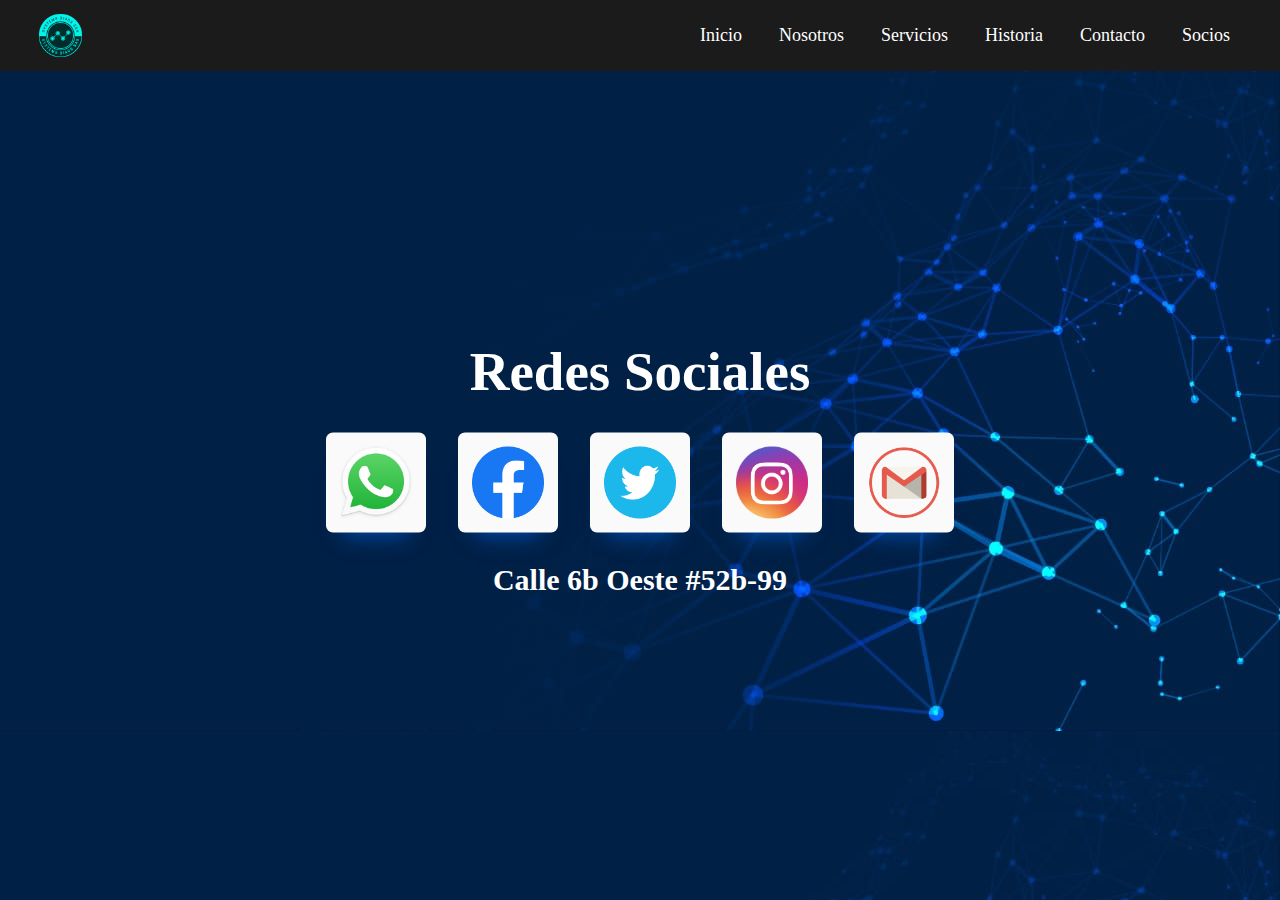
<file: contactopage.html>
<html>

  <head>
    <title> Contacto </title>
    <link rel="icon" type="image/png" href="logoempresa.png">
    <link rel="stylesheet" href="style.css">
    <script src="script.js"></script>
  </head>

<body id="fondoim">
  <nav> <!-- Barra de Navegacion -->
    <div class="menu">

      <div class="logo">
        <a href="index.html"><img src="image/logoempresa.png"></a>
      </div>

      <ul>
        <li><a href="index.html">Inicio</a></li>
        <li><a href="nosotrospage.html">Nosotros</a></li>
        <li><a href="serviciospage.html">Servicios</a></li>
        <li><a href="historiapage.html">Historia</a></li>
        <li><a href="contactopage.html">Contacto</a></li>
        <li><a href="sociopage.html">Socios</a></li>
      </ul>
    </div>
  </nav>

<div class="center">
    <div class="title2"> Redes Sociales </div>

<div class="button-container">
  
  <div class="glass-btn blue-btn">
    <a href="https://wa.me/573053413870/"><img src="image/icowhats.png" alt="whatsapp" style="width: 5em;"></a>
  </div>

  <div class="glass-btn blue-btn">
    <a href="https://www.facebook.com/profile.php?id=100093115355296&mibextid=ZbWKwL"><img src="image/icofb.png" alt="facebook" style="width: 4.5em;"></a>
  </div>
  
  <div class="glass-btn blue-btn">
    <a href="https://twitter.com/DiadsSas81674?t=WGSGZJgt-29mB5KPfyMTkA&s=08"><img src="image/icotwitt.png" alt="twitter" style="width: 4.5em;"></a>
  </div>

  <div class="glass-btn blue-btn">
    <a href="https://www.instagram.com/systems_diads_sas/"><img src="image/icoinsta.png" alt="instagram" style="width: 4.5em;"></a>
  </div>

  <div class="glass-btn blue-btn">
    <a href="mailto:systemsdiads.s.a.s@gmail.com"><img src="image/icogmail.png" alt="gmail" style="width: 4.5em;"></a>
  </div>

</div>

<div class="sub_title2"><a id="ubi" href="https://goo.gl/maps/uX76Qq8SoTpykEpT9"> Calle 6b Oeste #52b-99 </a></div>

  </div>



</body>
</html>
</file>
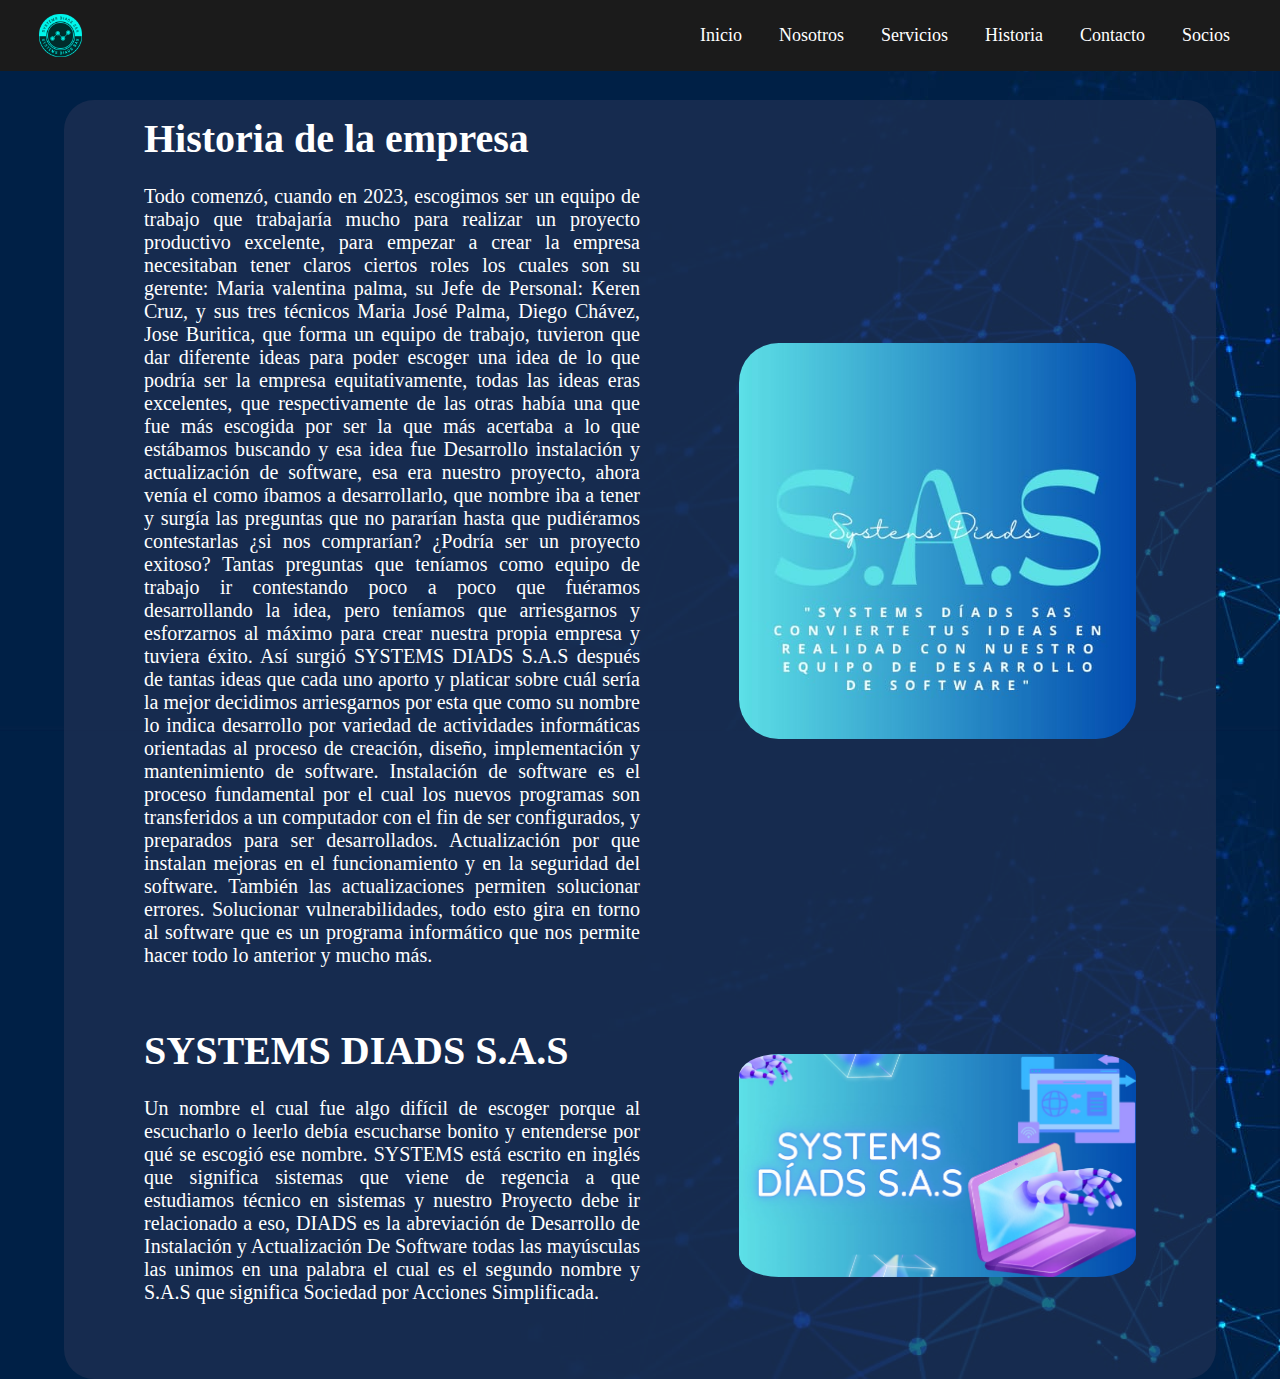
<file: historiapage.html>
<html>

  <head>
    <title> Historia </title>
    <link rel="icon" type="image/png" href="logoempresa.png">
    <link rel="stylesheet" href="style.css">
    <script src="script.js"></script>
  </head>

<body id="fondoim">
  <nav> <!-- Barra de Navegacion -->
    <div class="menu">

      <div class="logo">
        <a href="index.html"><img src="image/logoempresa.png"></a>
      </div>

      <ul>
        <li><a href="index.html">Inicio</a></li>
        <li><a href="nosotrospage.html">Nosotros</a></li>
        <li><a href="serviciospage.html">Servicios</a></li>
        <li><a href="historiapage.html">Historia</a></li>
        <li><a href="contactopage.html">Contacto</a></li>
        <li><a href="sociopage.html">Socios</a></li>
      </ul>
    </div>
  </nav>

<div class="onesec">
  <section class="content-section">
    <div class="content-text">
      <h2>Historia de la empresa</h2>
      <br>
      <p>Todo comenzó, cuando en 2023, escogimos ser un equipo de trabajo que trabajaría mucho para realizar un proyecto productivo excelente, para empezar a crear la empresa necesitaban tener claros ciertos roles los cuales son  su gerente: Maria valentina palma, su Jefe de Personal: Keren Cruz, y sus tres técnicos Maria José Palma, Diego Chávez, Jose Buritica, que forma un equipo de trabajo, tuvieron que dar diferente ideas para poder escoger una idea de lo que podría ser la empresa equitativamente, todas las ideas eras excelentes, que respectivamente de las otras había una que fue más escogida por ser la que más acertaba a lo que estábamos buscando y esa idea fue Desarrollo instalación y actualización de software, esa era nuestro proyecto, ahora venía el como íbamos a desarrollarlo, que nombre iba a tener y surgía las preguntas que no pararían hasta que pudiéramos contestarlas ¿si nos comprarían? ¿Podría ser un proyecto exitoso? Tantas preguntas que teníamos como equipo de trabajo ir contestando poco a poco que fuéramos desarrollando la idea, pero teníamos que arriesgarnos y esforzarnos al máximo para crear nuestra propia empresa y tuviera éxito. Así surgió SYSTEMS DIADS S.A.S después de tantas ideas que cada uno aporto y platicar sobre cuál sería la mejor decidimos arriesgarnos por esta que como su nombre lo indica desarrollo por variedad de actividades informáticas orientadas al proceso de creación, diseño, implementación y mantenimiento de software. Instalación de software es el proceso fundamental por el cual los nuevos programas son transferidos a un computador con el fin de ser configurados, y preparados para ser desarrollados. Actualización por que  instalan mejoras en el funcionamiento y en la seguridad del software. También las actualizaciones permiten  solucionar errores. Solucionar vulnerabilidades, todo esto gira en torno al software que es un programa informático que nos permite hacer todo lo anterior y mucho más.</p>
    </div>

    <div class="content-image">
      <img id="logohis" src="image/logohistoria.jpg" alt="image">
    </div>
  </section>

  <section class="content-section">
    <div class="content-text">
      <h2>SYSTEMS DIADS S.A.S</h2>
      <br>
      <p>Un nombre el cual fue algo difícil de escoger porque al escucharlo o leerlo debía escucharse bonito y entenderse por qué se escogió ese nombre. SYSTEMS está escrito en inglés que significa sistemas que viene de regencia a que estudiamos técnico en sistemas y nuestro Proyecto debe ir relacionado a eso, DIADS es la abreviación de Desarrollo de Instalación y Actualización De Software todas las mayúsculas las unimos en una palabra el cual es el segundo nombre y S.A.S que significa Sociedad por Acciones Simplificada.</p>
    </div>

    <div class="content-image">
      <img id="logohis" src="image/logohistoria2.jpg" alt="image">
    </div>
  </section>


</div>

</body>
</html>
</file>
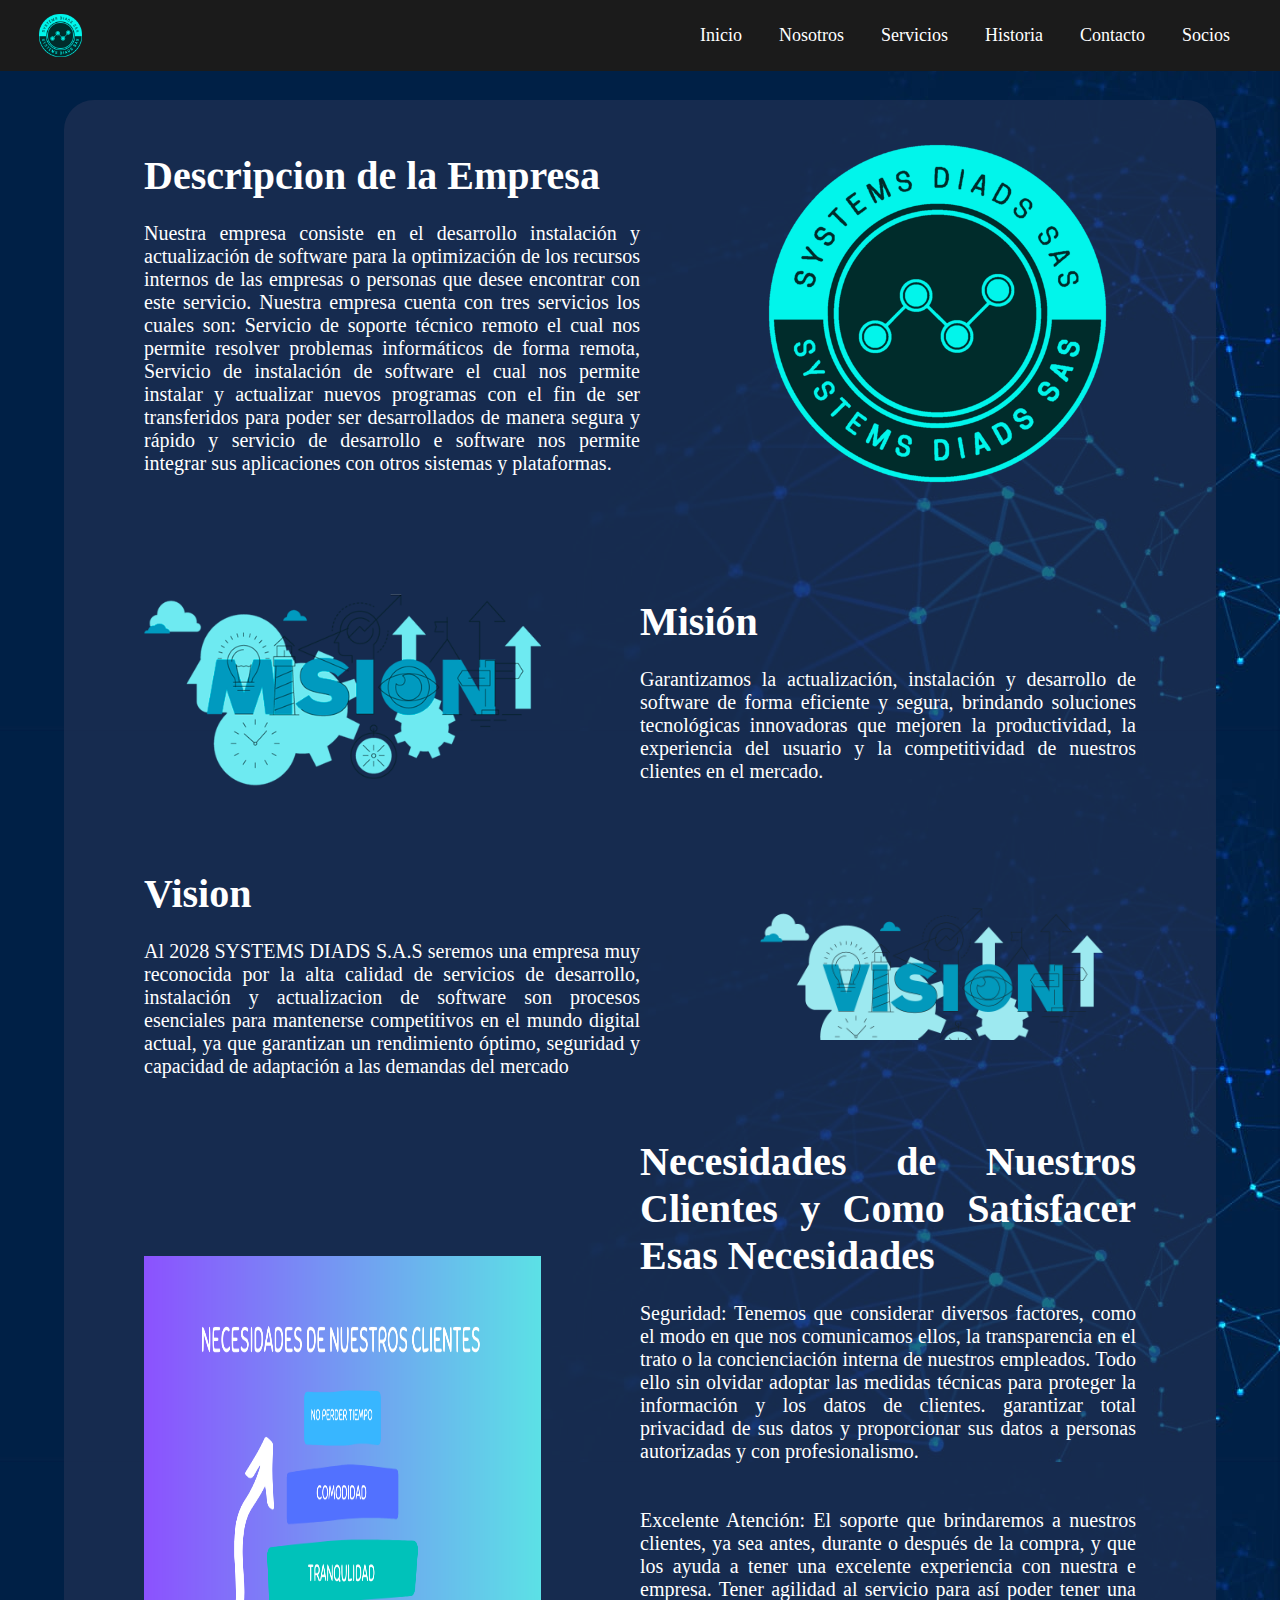
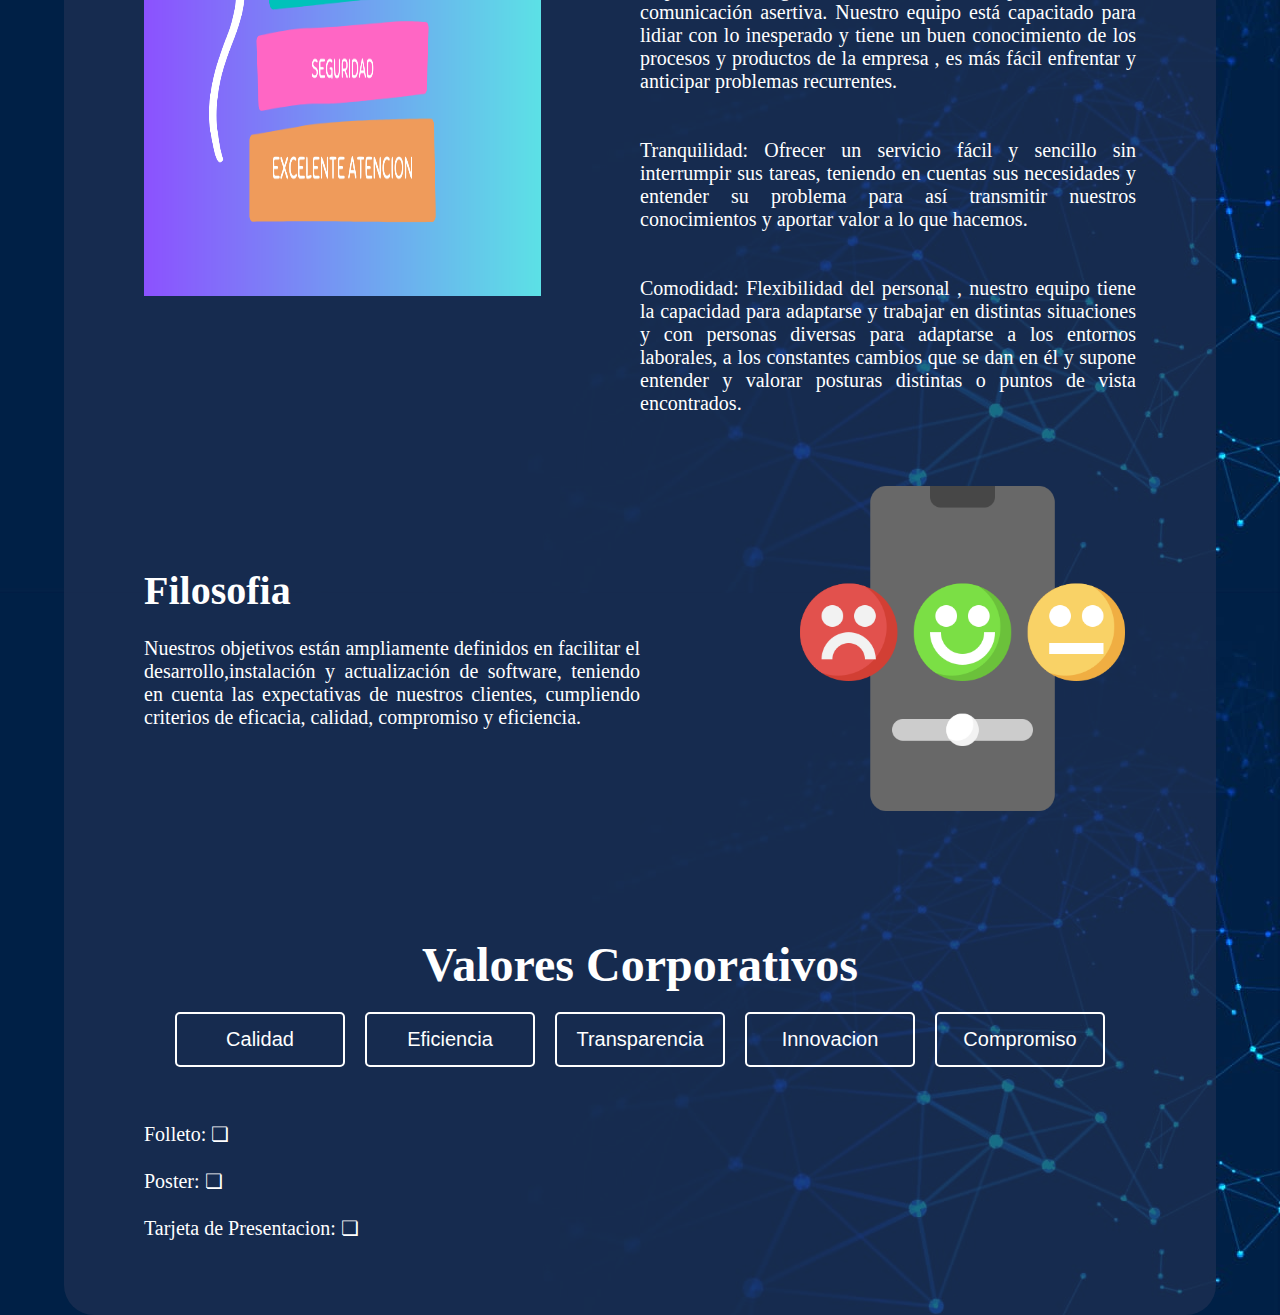
<file: nosotrospage.html>
<html>

  <head>
    <title> Nosotros </title>
    <link rel="icon" type="image/png" href="logoempresa.png">
    <link rel="stylesheet" href="style.css">
    <script src="script.js"></script>
  </head>

<body id="fondoim">
  <nav> <!-- Barra de Navegacion -->
    <div class="menu">

      <div class="logo">
        <a href="index.html"><img src="image/logoempresa.png"></a>
      </div>

      <ul>
        <li><a href="index.html">Inicio</a></li>
        <li><a href="nosotrospage.html">Nosotros</a></li>
        <li><a href="serviciospage.html">Servicios</a></li>
        <li><a href="historiapage.html">Historia</a></li>
        <li><a href="contactopage.html">Contacto</a></li>
        <li><a href="sociopage.html">Socios</a></li>
      </ul>
    </div>
  </nav>

<div class="onesec">
  <section class="content-section">
    <div class="content-text">
      <h2>Descripcion de la Empresa</h2>
      <br>
      <p>Nuestra empresa consiste en el desarrollo instalación y actualización de software para la optimización de los recursos internos de las empresas o personas que desee encontrar con este servicio. Nuestra empresa cuenta con tres servicios los cuales son: Servicio de soporte técnico remoto el cual nos permite resolver problemas informáticos de forma remota, Servicio de instalación de software el cual nos permite instalar y actualizar nuevos programas con el fin de ser transferidos para poder ser desarrollados de manera segura y rápido y servicio de desarrollo e software nos permite integrar sus aplicaciones con otros sistemas y plataformas.</p>
    </div>

    <div class="content-image">
      <img src="image/logoempresa.png" alt="image">
    </div>
  </section>

  <section class="content-section">
    <div class="content-image2">
      <img src="image/imagen2.png" alt="image">
    </div>

    <div class="content-text2">
      <h2>Misión</h2>
      <br>
      <p>Garantizamos la actualización, instalación y desarrollo de software de forma eficiente y segura, brindando soluciones tecnológicas innovadoras que mejoren la productividad, la experiencia del usuario y la competitividad de nuestros clientes en el mercado.</p>
    </div>
  </section>
	
  <section class="content-section">
    <div class="content-text">
      <h2>Vision</h2>
      <br>
      <p>Al 2028 SYSTEMS DIADS S.A.S seremos una empresa muy reconocida por la alta calidad de servicios de desarrollo, instalación y actualizacion de software son procesos esenciales para mantenerse competitivos en el mundo digital actual, ya que garantizan un rendimiento óptimo, seguridad y capacidad de adaptación a las demandas del mercado</p>
    </div>

    <div class="content-image">
      <img src="image/imagen3.png" alt="image">
    </div>
  </section>

  <section class="content-section">
    <div class="content-image3">
      <img src="image/uwu.png" alt="image">
    </div>

    <div class="content-text2">
      <h2>Necesidades de Nuestros Clientes y Como Satisfacer Esas Necesidades</h2>
      <br>
      <p>Seguridad: Tenemos que considerar diversos factores, como el modo en que nos comunicamos ellos, la transparencia en el trato o la concienciación interna de nuestros empleados. Todo ello sin olvidar adoptar las medidas técnicas para proteger la información y los datos de clientes. garantizar total privacidad de sus datos y proporcionar sus datos a personas autorizadas y con profesionalismo.
      <br>
      <br>
      <br>
      Excelente Atención: El soporte que brindaremos a nuestros clientes, ya sea antes, durante o después de la compra, y que los ayuda a tener una excelente experiencia con nuestra e empresa. Tener agilidad al servicio para así poder tener una comunicación asertiva. Nuestro equipo está capacitado para lidiar con lo inesperado y tiene un buen conocimiento de los procesos y productos de la empresa , es más fácil enfrentar y anticipar problemas recurrentes.
      <br>
      <br>
      <br>
      Tranquilidad: Ofrecer un servicio fácil y sencillo sin interrumpir sus tareas, teniendo en cuentas sus necesidades y entender su problema para así transmitir nuestros conocimientos y aportar valor a lo que hacemos.
      <br>
      <br>
      <br>
      Comodidad: Flexibilidad del personal , nuestro equipo tiene la capacidad para adaptarse y trabajar en distintas situaciones y con personas diversas para adaptarse a los entornos laborales, a los constantes cambios que se dan en él y supone entender y valorar posturas distintas o puntos de vista encontrados.</p>
    </div>
  </section>

  <section class="content-section">
    <div class="content-text">
      <h2>Filosofia</h2>
      <br>
      <p>Nuestros objetivos están ampliamente definidos en facilitar el desarrollo,instalación y actualización de software, teniendo en cuenta las expectativas de nuestros clientes, cumpliendo criterios de eficacia, calidad, compromiso y eficiencia.</p>
    </div>

    <div class="content-image">
      <img style="width: 70%;" src="image/imagen4.png" alt="image">
    </div>
  </section>

      <div class="containerhd">
  <h2>Valores Corporativos</h2>
  <div class="button-containerhd">
    <button>Calidad</button>
    <button>Eficiencia</button>
    <button>Transparencia</button>
    <button>Innovacion</button>
    <button>Compromiso</button>
  </div>
</div>



    <section class="content-section">
    <div class="content-text">
      <p>Folleto: <a target="_blank" id="ubi" href="image/folleto.pdf">❏</a></p>
      <br>
      <p>Poster: <a target="_blank" id="ubi" href="image/poster.pdf">❏</a></p>
      <br>
      <p>Tarjeta de Presentacion: <a target="_blank" id="ubi" href="image/tarjetap.pdf">❏</a></p>
    </div>
  </section>

</div>

</body>
</html>
</file>
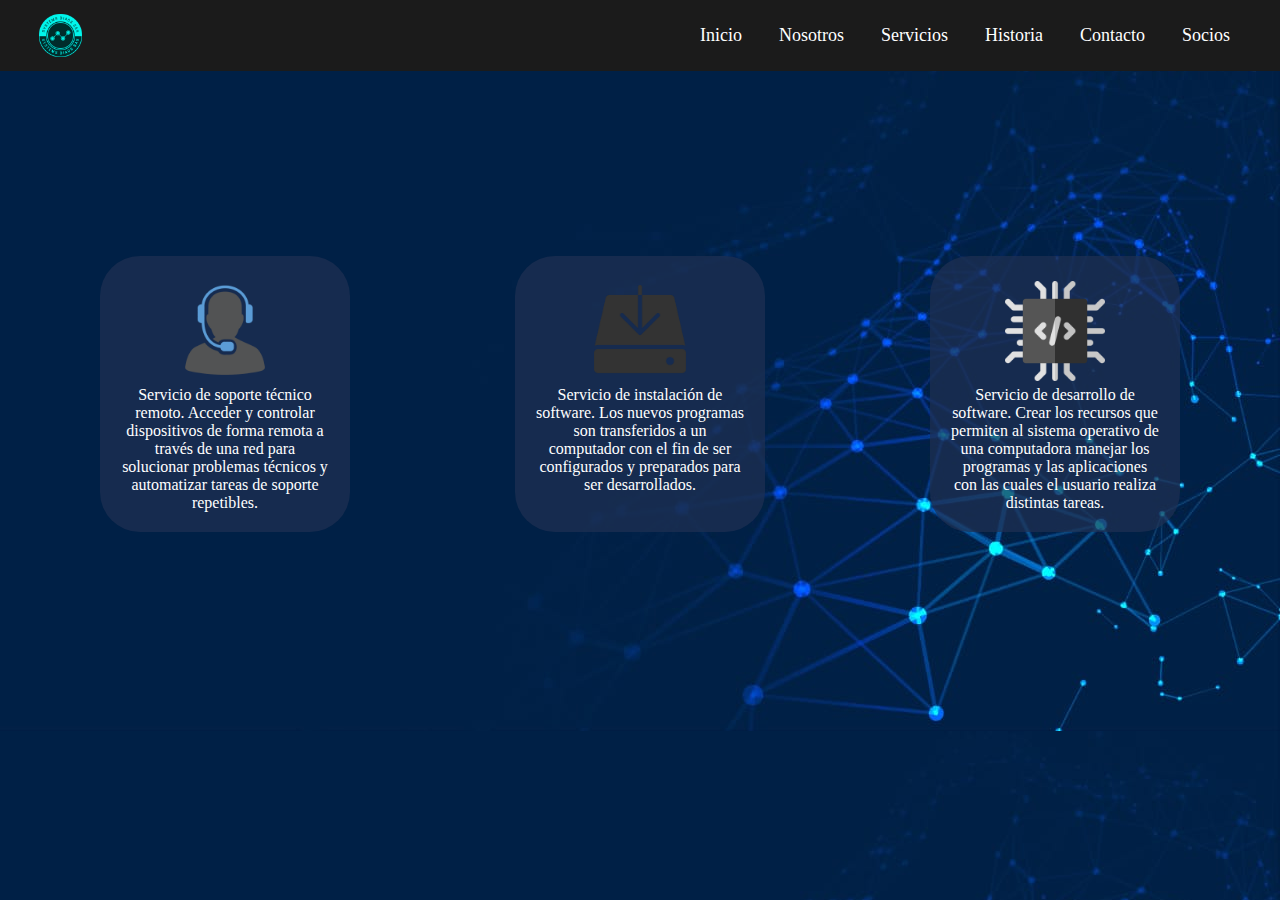
<file: serviciospage.html>
<html>

  <head>
    <title> Servicios </title>
    <link rel="icon" type="image/png" href="logoempresa.png">
    <link rel="stylesheet" href="style.css">
    <script src="script.js"></script>
  </head>

<body id="fondoim">
  <nav> <!-- Barra de Navegacion -->
    <div class="menu">

      <div class="logo">
        <a href="index.html"><img src="image/logoempresa.png"></a>
      </div>

      <ul>
        <li><a href="index.html">Inicio</a></li>
        <li><a href="nosotrospage.html">Nosotros</a></li>
        <li><a href="serviciospage.html">Servicios</a></li>
        <li><a href="historiapage.html">Historia</a></li>
        <li><a href="contactopage.html">Contacto</a></li>
        <li><a href="sociopage.html">Socios</a></li>
      </ul>
    </div>
  </nav>

<div class="container">
  <div class="box">
    <img src="image/serv1.png" alt="Imagen 1">
    <p>Servicio de soporte técnico remoto. Acceder y controlar dispositivos de forma remota a través de una red para solucionar problemas técnicos y automatizar tareas de soporte repetibles.</p>
    <div class="info-adicional info-derecha">
      <h2>Más Información</h2>
      <p>Nuestro servicio de soporte técnico remoto es una solución eficiente y conveniente que brindamos a nuestros clientes para resolver problemas, realizar instalaciones y actualizar software de manera rápida y efectiva. A través de la tecnología de acceso remoto, nuestros expertos pueden conectarse de forma segura a su sistema informático desde cualquier ubicación, lo que nos permite solucionar problemas sin necesidad de desplazarnos físicamente a su lugar de trabajo o residencia. Con el soporte técnico remoto, eliminamos las barreras geográficas y optimizamos los tiempos de respuesta. Nuestros técnicos altamente capacitados pueden acceder a su computadora, servidor o dispositivo móvil de manera remota y llevar a cabo una amplia gama de tareas, como la solución de problemas de software, la configuración de programas, la instalación de actualizaciones y parches, así como la resolución de errores y conflictos técnicos. El proceso es sencillo y seguro. Una vez que usted solicita nuestro servicio de soporte técnico remoto, le proporcionaremos un enlace o una herramienta especializada para establecer la conexión segura. A través de esta conexión, nuestro técnico podrá ver su pantalla y controlar su dispositivo, siempre con su consentimiento y supervisión. Durante la sesión remota, usted puede comunicarse con nuestro técnico y hacerle preguntas sobre el proceso en tiempo real.</p>
    </div>
  </div>

  <div class="box">
    <img src="image/serv2.png" alt="Imagen 2">
    <p>Servicio de instalación de software. Los nuevos programas son transferidos a un computador con el fin de ser configurados y preparados para ser desarrollados.</p>
    <div class="info-adicional info-abajo">
      <h2>Más Información</h2>
      <p>Nuestro servicio de instalación de software se encarga de configurar y poner en funcionamiento programas y aplicaciones de manera rápida y efectiva. Nuestro equipo de expertos se asegurará de que el software se instale correctamente y cumpla con sus requisitos específicos, para que pueda comenzar a utilizarlo sin problemas y aprovechar todas sus funcionalidades.</p>
    </div>
  </div>

  <div class="box">
    <img src="image/serv3.png" alt="Imagen 3">
    <p>Servicio de desarrollo de software. Crear los recursos que permiten al sistema operativo de una computadora manejar los programas y las aplicaciones con las cuales el usuario realiza distintas tareas.</p>
    <div class="info-adicional info-izquierda">
      <h2>Más Información</h2>
      <p>Nuestro servicio de desarrollo de software se enfoca en brindar soluciones personalizadas y de alta calidad para satisfacer las necesidades únicas de nuestros clientes. Contamos con un equipo experto de ingenieros de software, diseñadores y desarrolladores que trabajan en estrecha colaboración con nuestros clientes para comprender sus objetivos comerciales y crear soluciones tecnológicas innovadoras. Comenzamos el proceso de desarrollo de software con un análisis exhaustivo de los requisitos del cliente. Mediante una estrecha comunicación, nos sumergimos en su visión y objetivos para comprender cómo podemos diseñar y desarrollar una solución que se adapte perfectamente a sus necesidades. Utilizamos las últimas tecnologías y metodologías de desarrollo de software para diseñar y construir aplicaciones y programas escalables y flexibles. Durante el proceso de desarrollo, nos mantenemos en constante comunicación con nuestros clientes. Realizamos demostraciones periódicas y revisiones para obtener su valiosa retroalimentación y realizar ajustes según sea necesario. Nuestro objetivo es garantizar que el resultado final cumpla con sus expectativas en términos de funcionalidad, rendimiento y experiencia de usuario.</p>
    </div>
  </div>
</div>



</div>

</body>
</html>
</file>
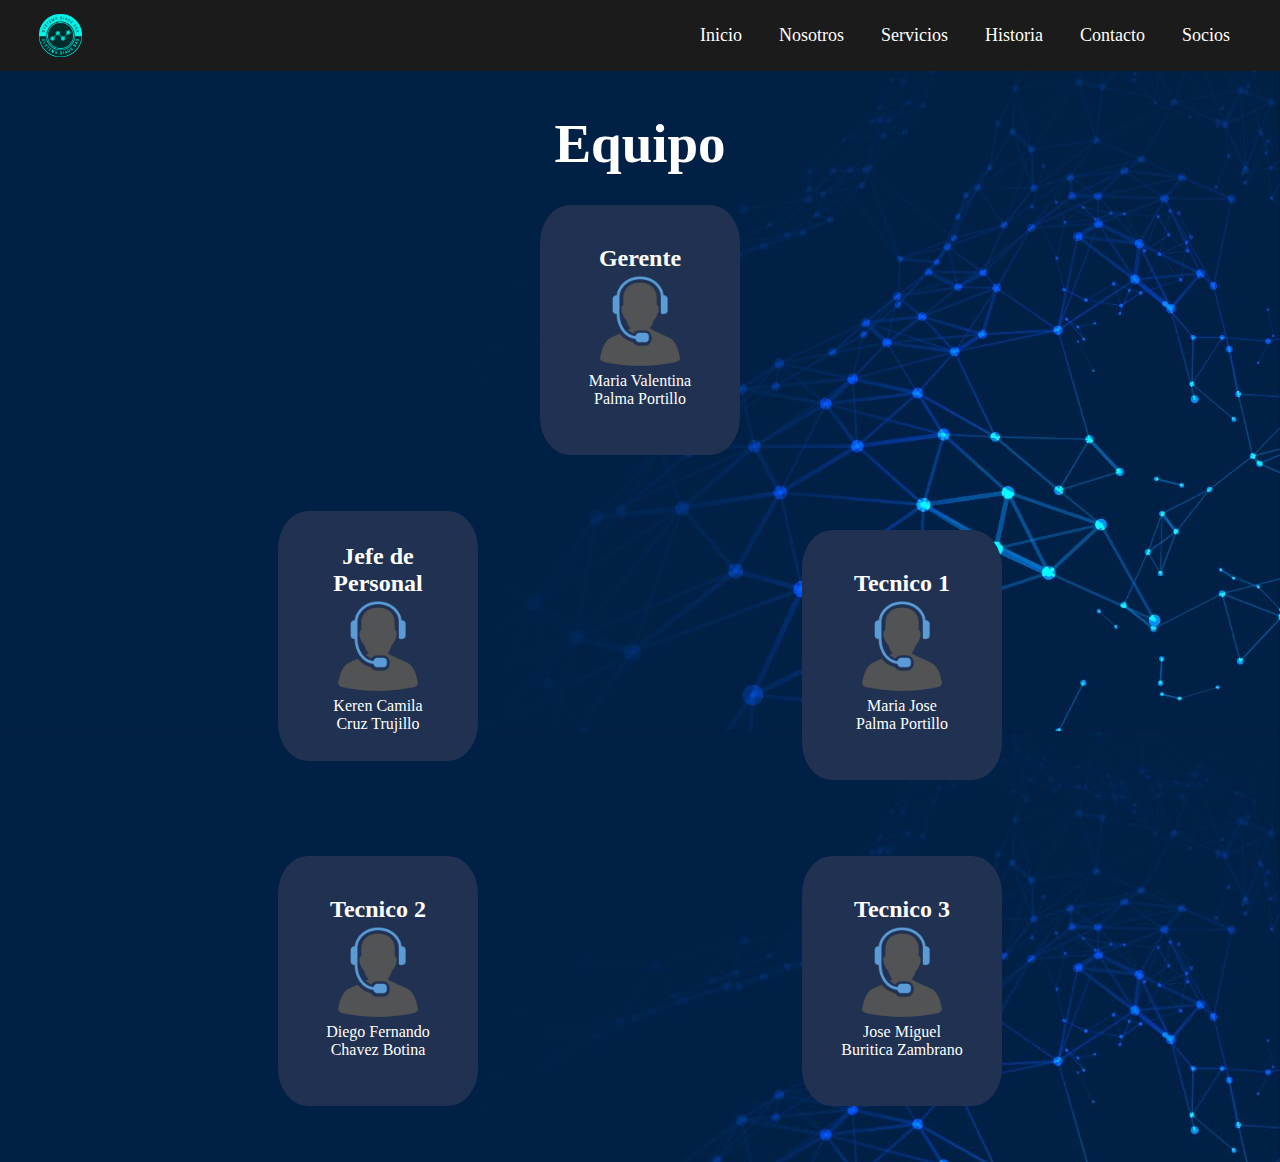
<file: sociopage.html>
<html>

  <head>
    <title> Socios </title>
    <link rel="icon" type="image/png" href="logoempresa.png">
    <link rel="stylesheet" href="style.css">
    <script src="script.js"></script>
  </head>

<body id="fondoim">
  <nav> <!-- Barra de Navegacion -->
    <div class="menu">

      <div class="logo">
        <a href="index.html"><img src="image/logoempresa.png"></a>
      </div>

      <ul>
        <li><a href="index.html">Inicio</a></li>
        <li><a href="nosotrospage.html">Nosotros</a></li>
        <li><a href="serviciospage.html">Servicios</a></li>
        <li><a href="historiapage.html">Historia</a></li>
        <li><a href="contactopage.html">Contacto</a></li>
        <li><a href="sociopage.html">Socios</a></li>
      </ul>
    </div>
  </nav>

  <div class="center2">
   <div class="title2"> Equipo </div>
    <div class="gerente">
      <h2>Gerente</h2>
      <img src="image/serv1.png" alt="Imagen del gerente">
      <p>Maria Valentina</p>
      <p>Palma Portillo</p>
      <div class="informacion-adicional">
        <h3>Informacion</h3>
        <br>
        <p><b>PPT</b> 5674908 </p>
        <br>
    
        <p><b>Cel</b> 3245876785 </p>
        <br>
        <p><b>Personal Email</b> mariavalentinapalmaportillo1@gmail.com </p>
        <br>
        <p><b>Institucional Email</b> e.cac.maria.palma873@cali.edu.co </p>
      </div>
    </div>
    <br>
    <br>
    <br>

    <div style="padding-top: 2em;" class="gerente" id="space2">
      <h2>Jefe de Personal</h2>
      <img src="image/serv1.png" alt="Imagen del gerente">
      <p>Keren Camila</p>
      <p>Cruz Trujillo</p>
      <div class="informacion-adicional">
        <h3>Informacion</h3>
        <br>
        <p><b>Ti</b> 1110292546 </p>
        <br>
    
        <p><b>Cel</b> 3164118882 </p>
        <br>
        <p><b>Personal Email</b><br> kerencruz138@gmail.com </p>
        <br>
        <p><b>Institucional Email</b> e.cac.keren.cruz@cali.edu.co </p>
      </div>
    </div>
    <div class="gerente3" id="space2">
      <h2>Tecnico 1</h2>
      <img src="image/serv1.png" alt="Imagen del gerente">
      <p>Maria Jose</p>
      <p>Palma Portillo</p>
      <div class="informacion-adicional3">
        <h3>Informacion</h3>
        <br>
        <p><b>PPT</b> 5674939 </p>
        <br>
    
        <p><b>Cel</b> 3013466430 </p>
        <br>
        <p><b>Personal Email</b> palmaportillomariajose@gmail.com </p>
        <br>
        <p><b>Institucional Email</b> e.cac.maria.palma620@cali.edu.co </p>
      </div>
    </div>
    <br>
    <br>
    <br>

    <div class="gerente" id="space2">
      <h2>Tecnico 2</h2>
      <img src="image/serv1.png" alt="Imagen del gerente">
      <p>Diego Fernando</p>
      <p>Chavez Botina</p>
      <div class="informacion-adicional">
        <h3>Informacion</h3>
        <br>
        <p><b>Cc</b> 1110287186 </p>
        <br>
    
        <p><b>Cel</b> 3145205912 </p>
        <br>
        <p><b>Personal Email</b> diegochavezbotina123@gmail.com </p>
        <br>
        <p><b>Institucional Email</b> e.cac.diego.chavez@cali.edu.co </p>
      </div>
    </div>
    <div class="gerente3" id="space2">
      <h2>Tecnico 3</h2>
      <img src="image/serv1.png" alt="Imagen del gerente">
      <p>Jose Miguel</p>
      <p>Buritica Zambrano</p>
      <div class="informacion-adicional3">
        <h3>Informacion</h3>
        <br>
        <p><b>Ti</b> 1062284733 </p>
        <br>
    
        <p><b>Cel</b> 3016801412 </p>
        <br>
        <p><b>Personal Email</b> josemiguelvj13@gmail.com </p>
        <br>
        <p><b>Institucional Email</b> e.cac.jose.buritica@cali.edu.co </p>
      </div>
    </div>
    <br>
    <br>
    <br>

  </div>



</body>
</html>
</file>
<file: style.css>
*{
  margin: 0;
  padding: 0;
  box-sizing: border-box;
  font-family: "Segoe UI",
}

::selection{
  color: #000;
  background: #fff;
}

#fondoim {
  background-image: url("image/fondopag.jpg");
  background-size: 100%;
}

nav{
  position: fixed;
  background: #1b1b1b;
  width: 100%;
  padding: 10px 0;
  z-index: 12;
}

nav .menu{
  max-width: 1250px;
  margin: auto;
  display: flex;
  align-items: center;
  justify-content: space-between;
  padding: 0 20px;
}

.menu .logo a{
  text-decoration: none;
  color: #fff;
  font-size: 35px;
  font-weight: 600;
}

.menu .logo img{
  width: 8%;
}

.menu ul{
  display: inline-flex;
}

.menu ul li{
  list-style: none;
  margin-left: 7px;
}

.menu ul li:first-child{
  margin-left: 0px;
}

.menu ul li a{
  text-decoration: none;
  color: #fff;
  font-size: 18px;
  font-weight: 500;
  padding: 8px 15px;
  border-radius: 5px;
  transition: all 0.3s ease;
}

.menu ul li a:hover{
  background: #fff;
  color: black;
}

.img{
  background: url("image/fondopag.jpg")no-repeat;
  width: 100%;
  height: 100vh;
  background-size: cover;
  background-position: center;
  position: relative;
}

.img::before{
  content: "";
  position: absolute;
  height: 100%;
  width: 100%;
  background: rgba(0, 0, 0, 0.4);
}

.center{
  position: absolute;
  top: 52%;
  left: 50%;
  transform: translate(-50%, -50%);
  width: 100%;
  padding: 0 20px;
  text-align: center;
}

.center .title{
  color: #fff;
  font-size: 55px;
  font-weight: 600;
}

.center .title2{
  color: #fff;
  font-size: 55px;
  font-weight: 600;
  margin-bottom: 30px;
}

.center .sub_title{
  color: #fff;
  font-size: 30px;
  font-weight: 600;
}

.center .sub_title2{
  color: #fff;
  font-size: 30px;
  font-weight: 600;
  margin-top: 30px;
}

.center .buttons{
  margin-top: 20px;
}

.center .buttons button{
  height: 55px;
  width: 170px;
  border-radius: 5px;
  border: none;
  margin: 0 10px;
  border: 2px solid white;
  font-size: 20px;
  font-weight: 500;
  padding: 0 10px;
  cursor: pointer;
  outline: none;
  transition: all 0.3s ease;
}

.center .buttons button:first-child{
  color: #fff;
  background: none;
}

.buttons button:first-child:hover{
  background: white;
  color: black;
}

.center .buttons button:last-child{
  background: white;
  color: rgb(22, 22, 22);
}

/* asdsadsadsadsadsa */

.content-section {
  display: flex;
  flex-direction: row;
  align-items: center;
  margin-bottom: 20px;
  padding-bottom: 40px;
}

.content-text {
  flex: 1;
  color: white;
  font-size: 20px;
  text-align: justify;
}

.content-text h2 {
  font-size: 40px;
}

.content-image {
  flex: 1;
  text-align: right;
}

.content-image img {
  max-width: 80%;
  height: auto;
}

.content-text2 {
  flex: 1;
  color: white;
  font-size: 20px;
  text-align: justify;
}

.content-text2 h2 {
  font-size: 40px;
}

.content-image2 {
  flex: 1;
  text-align: left;
}

.content-image2 img {
  max-width: 80%;
  height: auto;
}


.content-image3 {
  flex: 1;
  text-align: left;
}

.content-image3 img {
  max-width: 80%;
  height: 40em;
}


.onesec {
  position: absolute;
  margin-top: 100px;
  margin-left: 5%;
  width: 90%;
  padding: 15px 80px;
  background-color: rgba(32, 49, 82, 70%);
  border-radius:30px ;
}

.container {
  display: flex;
  justify-content: space-between;
  padding: 20% 100px;
}

.box {
  position: relative;
  text-align: center;
  width: 250px;
  padding: 20px;
  color: white;
  background-color: rgba(32, 49, 82, 0.7);
  border-radius: 40px;
  transition: opacity 0.3s ease-in-out;
  display: flex;
  flex-direction: column;
  align-items: center;
}

.box:hover {
  background-color: rgba(32, 49, 82, 1);
  cursor: pointer;
}

.box img {
  margin: 5px 0px;
  width: 100px;
  height: 100px;
}

.info-adicional {
  display: none;
  position: absolute;
  width: 40em;
  padding: 20px;
  background-color: rgba(32, 49, 82, 1);
  z-index: 4;
  border-radius: 20px;
}

.info-izquierda {
  right: 95%;
  left: auto;
  top: 50%;
  transform: translateY(-50%);
}

.info-derecha {
  left: 95%;
  top: 50%;
  transform: translateY(-50%);
}

.info-abajo {
  bottom: 95%;
  left: 50%;
  transform: translateX(-50%);
}

.box:hover .info-adicional {
  display: block;
}



#logohis {
  border-radius: 10%;
}

.button-container {
  display: flex;
  align-items: center;
  justify-content: center;
  height: 100%;
}

.glass-btn {
  width: 100px;
  height: 100px;
  background-color: #fafafa;
  display: flex;
  align-items: center;
  justify-content: center;
  border-radius: 7px;
  margin-left: 1em;
  margin-right: 1em;  
  cursor: pointer;
  transition: all 0.3s;

  &.blue-btn {
    -webkit-box-shadow: 0px 20px 20px -17px rgba(0, 111, 255, 0.53);
    -moz-box-shadow: 0px 20px 20px -17px rgba(0, 111, 255, 0.53);
    box-shadow: 0px 20px 20px -17px rgba(0, 111, 255, 0.53);

    &:hover {
      -webkit-box-shadow: 0px 20px 35px -16px rgba(0, 111, 255, 0.65);
      -moz-box-shadow: 0px 20px 35px -16px rgba(0, 111, 255, 0.65);
      box-shadow: 0px 20px 35px -16px rgba(0, 111, 255, 0.65);      
    }

    .content {
      font-size: 4em;
      font-family: "Roboto", sans-serif;
      background: linear-gradient(to right, #006fff, #00acff 70%);
      -webkit-background-clip: text;
      -webkit-text-fill-color: transparent;
      text-shadow: 0px 10px 37px rgba(0, 111, 255, 0.8);
    }
  }

  
  &:hover {
    background-color: darken(#fafafa, 2%);    
    transform: translateY(-5px);
    transition: all 0.3s;
  }
}


#ubi:hover {
  color: #a1a1a1;
}

#ubi {
  text-decoration: none;
  color: #fff;
}

.containerxd {
  justify-content: space-between;
  padding: 150 100px;
  position: relative;
}

#box2 {
  text-align: center;
  width: 150px;
  padding: 20px;
  color: white; 
  background-color: rgba(32, 49, 82, 70%);
  border-radius: 40px;
  display: inline-block;
  margin:0px 20px;
}

#box2:hover {
  background-color: rgba(32, 46, 82, 75%);
  cursor: pointer;
}

    #box2 img {
      margin: 5 0px;
      width: 100px;
      height: 100px;
    }

#box2 p + p {
  display: none; /* Ocultamos los párrafos adicionales */
}

#box2:hover p + p {
  display: block; /* Mostramos los párrafos adicionales al pasar el mouse */
}

.gerente {
  position: relative;
  display: inline-block;
  width: 200px;
  height: 250px;
  padding: 20px;
  text-align: center;
  background-color: rgba(32, 49, 82, 100%);
  transition: all 0.5s ease;
  border-radius: 15%;
  z-index: 2;
  color: #fff;
  padding-top: 2.5em;
}

.gerente:hover {
  transform: translateX(-100px);
}

.gerente:hover .informacion-adicional {
  display: block;
  cursor: default;
}

.gerente img {
  width: 100px;
  height: 100px;
}

.informacion-adicional {
  display: none;
  position: absolute;
  top: 0;
  right: -160%;
  width: 500px;
  height: 250px;
  padding: 20 20 20 80%;
  background-color: rgba(32, 49, 82, 100%);
  z-index: -1;
  border-radius: 8%;
}

.informacion-adicional h3 {
  margin-top: 0;
}

.center2{
  position: absolute;
  top: 7em;
  left: 50%;
  transform: translate(-50%);
  width: 100%;
  padding: 0 20px;
  text-align: center;
}

.center2 .title2{
  color: #fff;
  font-size: 55px;
  font-weight: 600;
  margin-bottom: 30px;
}

#space2 {
  margin: 20 10em;
}

.gerente3 {
  position: relative;
  display: inline-block;
  width: 200px;
  height: 250px;
  padding: 20px;
  text-align: center;
  background-color: rgba(32, 49, 82, 100%);
  transition: all 0.5s ease;
  border-radius: 15%;
  z-index: 2;
  color: #fff;
  padding-top: 2.5em;
}

.gerente3:hover {
  transform: translateX(100px);
  cursor: default;
}

.gerente3:hover .informacion-adicional3 {
  display: block;
}

.gerente3 img {
  width: 100px;
  height: 100px;
}

.informacion-adicional3 {
  display: none;
  position: absolute;
  top: 0;
  right: 10%;
  width: 500px;
  height: 250px;
  padding: 20 200 20 20%;
  background-color: rgba(32, 49, 82, 100%);
  z-index: -1;
  border-radius: 8%;
}

.informacion-adicional3 h3 {
  margin-top: 0;
}

.containerhd {
  display: flex;
  flex-direction: column;
  align-items: center;
  justify-content: center;
  height: 15em;
  color: #fff;
}

.containerhd h2{
    font-size: 3em;
}

.button-containerhd {
  display: flex;
  justify-content: center;
  margin-top: 20px;
}

.button-containerhd button {
  margin: 0 4em;
  color: #fff;
  background: none;
  height: 55px;
  width: 170px;
  border-radius: 5px;
  border: none;
  margin: 0 10px;
  border: 2px solid white;
  font-size: 20px;
  font-weight: 500;
  padding: 0 10px;
  cursor: pointer;
  outline: none;
  transition: all 0.3s ease;
}


.button-containerhd button:hover {
  background-color: #fff;
  color: #333;
  border-color: #fff;
  box-shadow: 0 0 10px rgba(0, 0, 0, 0.2);
  transform: scale(1.1);
}
</file>
